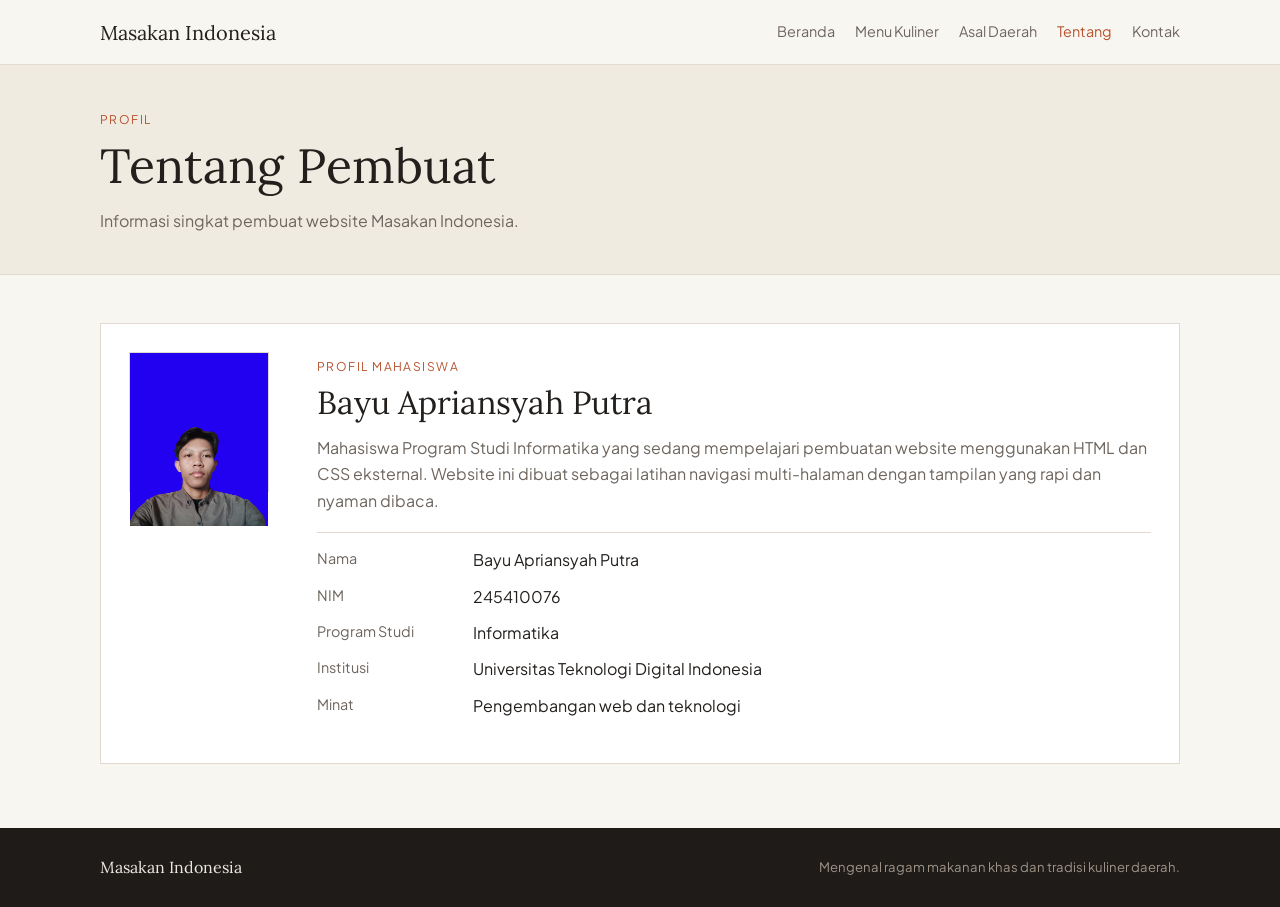
<file: About.html>
<!DOCTYPE html>
<html lang="id">
<head>
  <meta charset="UTF-8">
  <meta name="viewport" content="width=device-width, initial-scale=1.0">
  <title>Tentang Pembuat &mdash; Masakan Indonesia</title>
  <link rel="stylesheet" href="css/style.css">
</head>
<body>
  <header>
    <nav class="navbar container">
      <a class="logo" href="index.html">Masakan Indonesia</a>
      <div class="nav-links">
        <a href="index.html">Beranda</a>
        <a href="menu.html">Menu Kuliner</a>
        <a href="daerah.html">Asal Daerah</a>
        <a class="active" href="About.html">Tentang</a>
        <a href="kontak.html">Kontak</a>
      </div>
    </nav>
  </header>

  <main>
    <section class="page-banner">
      <div class="container">
        <span class="eyebrow">Profil</span>
        <h1>Tentang Pembuat</h1>
        <p>Informasi singkat pembuat website Masakan Indonesia.</p>
      </div>
    </section>

    <section class="content container">
      <div class="info-panel profile-layout">
        <div class="profile-avatar">
          <img src="images/photo.png" alt="Bayu Apriansyah Putra"> 
        </div>
        <div>
          <span class="eyebrow">Profil Mahasiswa</span>
          <h2>Bayu Apriansyah Putra</h2>
          <p>Mahasiswa Program Studi Informatika yang sedang mempelajari pembuatan website menggunakan HTML dan CSS eksternal. Website ini dibuat sebagai latihan navigasi multi-halaman dengan tampilan yang rapi dan nyaman dibaca.</p>
          
          <dl class="details">
            <dt>Nama</dt>
            <dd>Bayu Apriansyah Putra</dd>
            <dt>NIM</dt>
            <dd>245410076</dd>
            <dt>Program Studi</dt>
            <dd>Informatika</dd>
            <dt>Institusi</dt>
            <dd>Universitas Teknologi Digital Indonesia</dd>
            <dt>Minat</dt>
            <dd>Pengembangan web dan teknologi</dd>
          </dl>
        </div>
      </div>
    </section>
  </main>

  <footer>
    <div class="container footer-inner">
      <strong>Masakan Indonesia</strong>
      <p>Mengenal ragam makanan khas dan tradisi kuliner daerah.</p>
    </div>
  </footer>
</body>
</html>
</file>
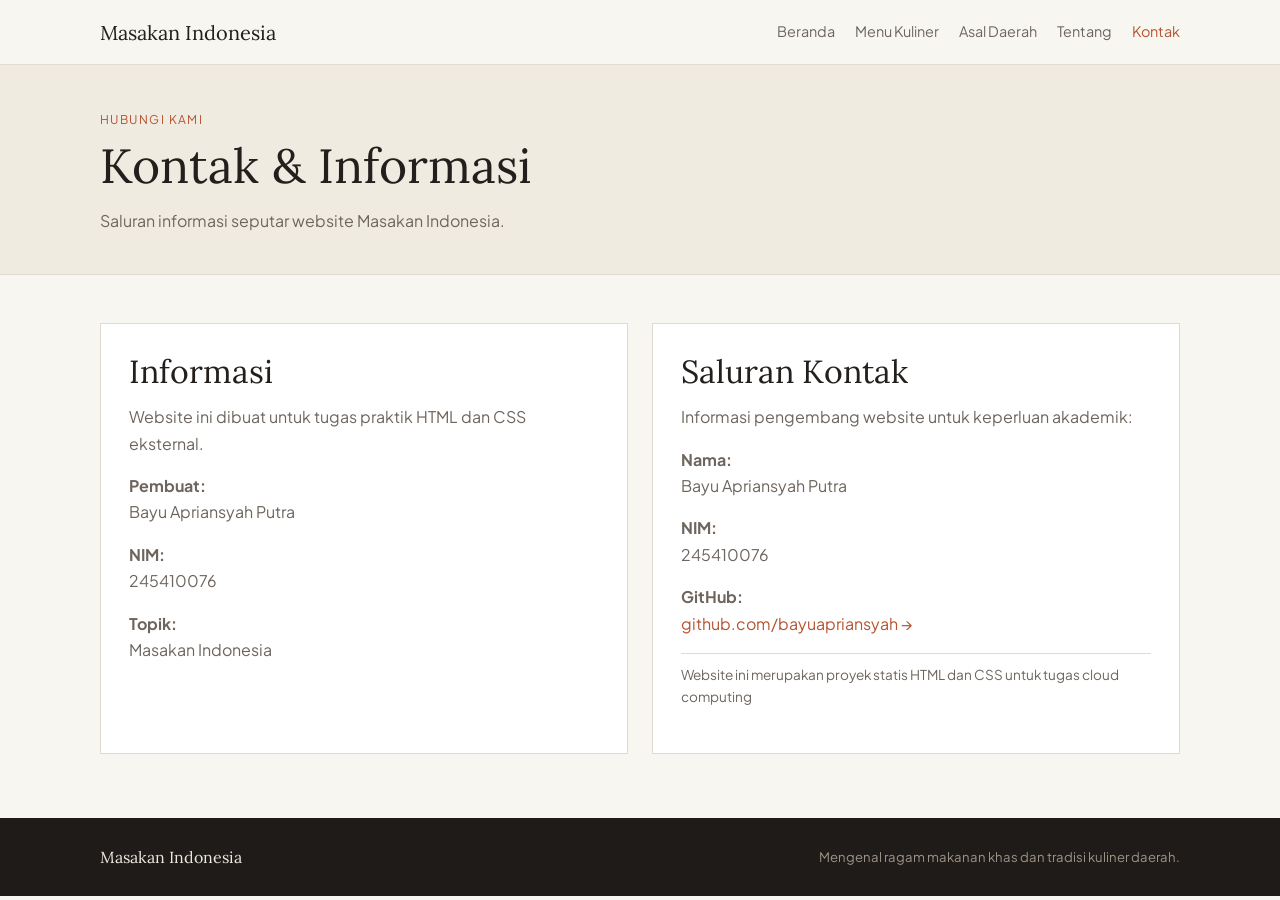
<file: kontak.html>
<!DOCTYPE html>
<html lang="id">
<head>
  <meta charset="UTF-8">
  <meta name="viewport" content="width=device-width, initial-scale=1.0">
  <title>Kontak &mdash; Masakan Indonesia</title>
  <link rel="stylesheet" href="css/style.css">
</head>
<body>
  <header>
    <nav class="navbar container">
      <a class="logo" href="index.html">Masakan Indonesia</a>
      <div class="nav-links">
        <a href="index.html">Beranda</a>
        <a href="menu.html">Menu Kuliner</a>
        <a href="daerah.html">Asal Daerah</a>
        <a href="About.html">Tentang</a>
        <a class="active" href="kontak.html">Kontak</a>
      </div>
    </nav>
  </header>

  <main>
    <section class="page-banner">
      <div class="container">
        <span class="eyebrow">Hubungi Kami</span>
        <h1>Kontak &amp; Informasi</h1>
        <p>Saluran informasi seputar website Masakan Indonesia.</p>
      </div>
    </section>

    <section class="content container">
      <div class="contact-grid">
        <div class="info-panel">
          <h2>Informasi</h2>
          <p>Website ini dibuat untuk tugas praktik HTML dan CSS eksternal.</p>
          <p><strong>Pembuat:</strong><br>Bayu Apriansyah Putra</p>
          <p><strong>NIM:</strong><br>245410076</p>
          <p><strong>Topik:</strong><br>Masakan Indonesia</p>
        </div>

        <div class="info-panel">
          <h2>Saluran Kontak</h2>
          <p>Informasi pengembang website untuk keperluan akademik:</p>
          <p><strong>Nama:</strong><br>Bayu Apriansyah Putra</p>
          <p><strong>NIM:</strong><br>245410076</p>
          <p><strong>GitHub:</strong><br><a href="https://github.com/bayuapriansyah" target="_blank" rel="noopener">github.com/bayuapriansyah &rarr;</a></p>
          <p class="form-note">Website ini merupakan proyek statis HTML dan CSS untuk tugas cloud computing</p>
        </div>
      </div>
    </section>
  </main>

  <footer>
    <div class="container footer-inner">
      <strong>Masakan Indonesia</strong>
      <p>Mengenal ragam makanan khas dan tradisi kuliner daerah.</p>
    </div>
  </footer>
</body>
</html>
</file>
<file: css/style.css>
@import url("https://fonts.googleapis.com/css2?family=Lora:ital,wght@0,400;0,500;1,400&family=Plus+Jakarta+Sans:wght@400;500&display=swap");


/* warna yang digunakan dimasukkan ke variabel */
:root {
  --bg: #f8f6f0;
  --bg-subtle: #f0ebe1;
  --surface: #ffffff;
  --text: #231f1c;
  --muted: #6e665e;
  --accent: #b65330;
  --border: #e2dad0;
}

* {
  box-sizing: border-box;
}

body {
  margin: 0;
  font-family: "Plus Jakarta Sans", sans-serif;
  color: var(--text);
  background: var(--bg);
  line-height: 1.65;
  font-weight: 400;
}

a {
  color: inherit;
  text-decoration: none;
}

img {
  display: block;
  max-width: 100%;
}

.container {
  width: min(1080px, 92%);
  margin: 0 auto;
}

/* Navigasi */
header {
  position: sticky;
  top: 0;
  z-index: 10;
  background: var(--bg);
  border-bottom: 1px solid var(--border);
}

.navbar {
  min-height: 64px;
  display: flex;
  align-items: center;
  justify-content: space-between;
  gap: 16px;
}

.logo {
  font-family: "Lora", serif;
  font-size: 1.25rem;
}

.logo span {
  font-style: italic;
  color: var(--accent);
}

.nav-links {
  display: flex;
  flex-wrap: wrap;
  gap: 20px;
}

.nav-links a {
  color: var(--muted);
  font-size: 0.9rem;
}

.nav-links a:hover,
.nav-links a.active {
  color: var(--accent);
}

/* Tipografi & Komponen Dasar */
h1,
h2,
h3 {
  font-family: "Lora", serif;
  font-weight: 400;
  line-height: 1.25;
  margin: 0 0 12px;
}

h1 {
  font-size: clamp(2rem, 4vw, 3rem);
}

h2 {
  font-size: clamp(1.5rem, 3vw, 2rem);
}

p {
  color: var(--muted);
  margin: 0 0 16px;
}

.eyebrow {
  display: inline-block;
  color: var(--accent);
  font-size: 0.75rem;
  letter-spacing: 0.12em;
  text-transform: uppercase;
  margin-bottom: 6px;
}

.button {
  display: inline-block;
  padding: 9px 18px;
  background: var(--text);
  color: var(--bg);
  border: 1px solid var(--text);
  font-size: 0.88rem;
  cursor: pointer;
}

.button:hover {
  background: var(--accent);
  border-color: var(--accent);
  color: #fff;
}

.button.secondary {
  background: transparent;
  color: var(--text);
  border-color: var(--border);
}

.button.secondary:hover {
  border-color: var(--accent);
  color: var(--accent);
}

/* Hero Section */
.hero {
  padding: 56px 0;
  border-bottom: 1px solid var(--border);
}

.hero-grid {
  display: grid;
  grid-template-columns: 1.1fr 0.9fr;
  gap: 40px;
  align-items: center;
}

.hero-image {
  width: 100%;
  aspect-ratio: 4/3;
  object-fit: cover;
  border: 1px solid var(--border);
}

/* Cards & Section */
.section {
  padding: 56px 0;
}

.section-head {
  display: flex;
  justify-content: space-between;
  align-items: flex-end;
  margin-bottom: 28px;
  padding-bottom: 14px;
  border-bottom: 1px solid var(--border);
}

.cards {
  display: grid;
  grid-template-columns: repeat(3, 1fr);
  gap: 28px;
}

.card {
  border-bottom: 1px solid var(--border);
  padding-bottom: 20px;
}

.card img {
  width: 100%;
  aspect-ratio: 4/3;
  object-fit: cover;
  border: 1px solid var(--border);
}

.card-body {
  padding-top: 14px;
}

.tag {
  display: inline-block;
  color: var(--accent);
  font-size: 0.72rem;
  letter-spacing: 0.08em;
  text-transform: uppercase;
  margin-bottom: 4px;
}

.card h3 {
  margin: 4px 0 6px;
  font-size: 1.25rem;
}

.card p {
  font-size: 0.9rem;
  margin: 0;
}

/* Banner Halaman & Info Panel */
.page-banner {
  padding: 40px 0;
  background: var(--bg-subtle);
  border-bottom: 1px solid var(--border);
}

.page-banner p {
  margin: 0;
}

.content {
  padding: 48px 0 64px;
}

.info-panel {
  background: var(--surface);
  border: 1px solid var(--border);
  padding: 28px;
}

.top-gap {
  margin-top: 28px;
}

/* Layout Profil & Detail */
.profile-layout {
  display: grid;
  grid-template-columns: 160px 1fr;
  gap: 28px;
  align-items: start;
}

.profile-avatar {
  width: 140px;
  height: 140px;
  display: grid;
  place-items: center;
  background: var(--bg-subtle);
  border: 1px solid var(--border);
  color: var(--accent);
  font-family: "Lora", serif;
  font-style: italic;
  font-size: 2.8rem;
}

.details {
  display: grid;
  grid-template-columns: 140px 1fr;
  gap: 10px 16px;
  margin-top: 18px;
  padding-top: 14px;
  border-top: 1px solid var(--border);
}

.details dt {
  color: var(--muted);
  font-size: 0.9rem;
}

.details dd {
  margin: 0;
}

/* Kontak */
.contact-grid {
  display: grid;
  grid-template-columns: 1fr 1fr;
  gap: 24px;
}

.info-panel a {
  color: var(--accent);
}

.form-note {
  font-size: 0.85rem;
  margin-top: 16px;
  border-top: 1px solid var(--border);
  padding-top: 10px;
}

/* Footer */
footer {
  background: #1e1b18;
  color: #ede7df;
  padding: 26px 0;
}

.footer-inner {
  display: flex;
  justify-content: space-between;
  align-items: center;
  flex-wrap: wrap;
  gap: 12px;
  font-size: 0.88rem;
}

.footer-inner strong {
  font-family: "Lora", serif;
  font-weight: 400;
  font-size: 1rem;
}

footer p {
  color: #9e9386;
  margin: 0;
  font-size: 0.82rem;
}

/* Responsif */
@media (max-width: 768px) {
  .hero-grid,
  .contact-grid,
  .profile-layout {
    grid-template-columns: 1fr;
    gap: 24px;
  }
  .cards {
    grid-template-columns: 1fr;
    gap: 24px;
  }
  .navbar,
  .section-head,
  .details {
    flex-direction: column;
    align-items: flex-start;
  }
  .details {
    grid-template-columns: 1fr;
    gap: 4px;
  }
}
</file>
